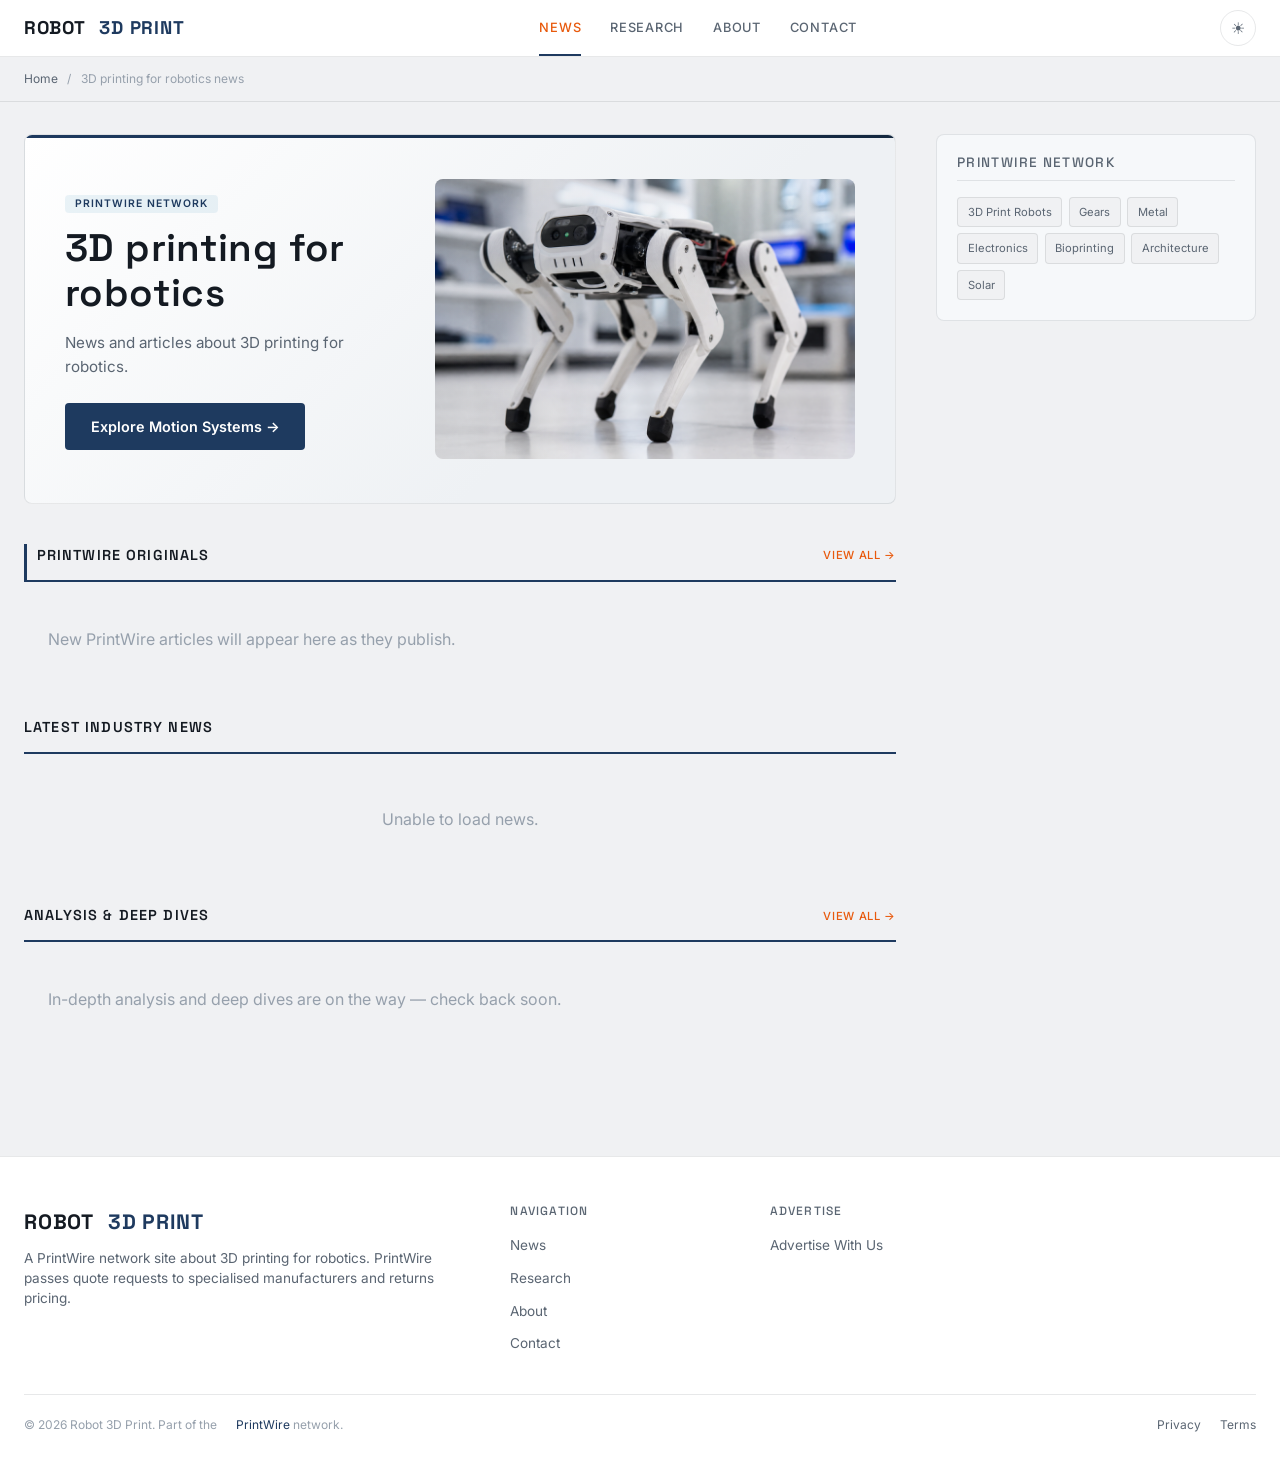
<file: static/index.html>
<!DOCTYPE html>
<html lang="en">
<head>
  <meta charset="UTF-8">
  <meta name="viewport" content="width=device-width, initial-scale=1.0">
  <meta name="description" content="Robot 3D Print is a PrintWire network site about 3D printing for robotics. PrintWire passes quote requests to specialised manufacturers and returns pricing. PrintWire does not manufacture parts itself.">
  <title>Robot 3D Print | 3D printing for robotics</title>
  <link rel="preconnect" href="https://fonts.googleapis.com">
  <link rel="preconnect" href="https://fonts.gstatic.com" crossorigin>
  <link href="https://fonts.googleapis.com/css2?family=Space+Grotesk:wght@500;600;700&family=Inter:wght@400;500;600&display=swap" rel="stylesheet">
  <link rel="stylesheet" href="css/editorial.css">
  <link rel="icon" type="image/svg+xml" href="/favicon.svg">
  <meta property="og:type" content="website">
  <meta property="og:title" content="Robot 3D Print | 3D printing for robotics">
  <meta property="og:description" content="Robot 3D Print is a PrintWire network site about 3D printing for robotics. PrintWire passes quote requests to specialised manufacturers and returns pricing. PrintWire does not manufacture parts itself.">
  <meta property="og:image" content="https://robot3dprint.com/images/01_hero_quadruped_walking.png">
  <meta property="og:url" content="https://robot3dprint.com/">
  <meta name="twitter:card" content="summary_large_image">
  <meta name="twitter:image" content="https://robot3dprint.com/images/01_hero_quadruped_walking.png">
</head>
<body>

<header class="ed-header">
  <div class="ed-header-inner">
    <a href="index.html" class="ed-logo">
      ROBOT&nbsp;<span class="ed-logo-accent">3D&nbsp;PRINT</span>
    </a>
    <button class="ed-nav-toggle" aria-label="Menu" onclick="document.querySelector('.ed-nav').classList.toggle('open')">&#9776;</button>
    <nav class="ed-nav">
      <a href="index.html" class="active">News</a>
      <a href="/articles/">Research</a>
      <a href="about.html">About</a>
      <a href="contact.html">Contact</a>
    </nav>
    <button class="ed-theme-toggle" id="themeToggle" aria-label="Toggle light/dark mode" title="Toggle light/dark mode">&#9790;</button>
  </div>
</header>

<div class="ed-breadcrumbs">
  <a href="index.html">Home</a> <span>/</span> 3D printing for robotics news
</div>

<div class="ed-layout">
  <div class="ed-main">

    <article class="ed-hero-split">
      <div class="ed-hero-split-text">
        <span class="ed-badge">PrintWire network</span>
        <h1>3D printing for robotics</h1>
        <p class="ed-hero-excerpt">News and articles about 3D printing for robotics.</p>
        <a href="/articles/" class="ed-hero-cta">Explore Motion Systems &rarr;</a>
      </div>
      <div class="ed-hero-visual">
        <img src="images/01_hero_quadruped_walking.png" alt="3D printing for robotics">
      </div>
    </article>


    <div class="ed-section-label" style="border-left:3px solid var(--accent);padding-left:0.6rem;">
      PrintWire Originals
      <a href="/articles/">View All &rarr;</a>
    </div>
    <div class="ed-card-grid" id="pwOriginals">
      <div style="grid-column:1/-1;text-align:center;padding:2rem;color:var(--text-faint);">Loading PrintWire articles…</div>
    </div>

    <div class="ed-section-label">
      Latest Industry News
      
    </div>
    <div class="ed-card-grid" id="newsGrid">
      <div style="grid-column: 1/-1; text-align:center; padding:2rem; color:var(--text-faint);">Loading latest news…</div>
    </div>

    <div class="ed-section-label">
      Analysis &amp; Deep Dives
      <a href="/articles/">View All &rarr;</a>
    </div>
    <div class="ed-list" id="pwDeepDives">
      <div style="padding:1.5rem;color:var(--text-faint);">Loading analysis…</div>
    </div>



  </div>

  <aside class="ed-sidebar">





    <div class="ed-sidebar-block">
      <h4>PrintWire Network</h4>
      <div class="ed-network-links">
        <a href="https://3dprintrobots.com">3D Print Robots</a>
        <a href="https://3dprintgears.com">Gears</a>
        <a href="https://dmls3d.com">Metal</a>
        <a href="https://3dprintcircuitry.com">Electronics</a>
        <a href="https://3dprinttissue.com">Bioprinting</a>
        <a href="https://3dprintarchitecture.com">Architecture</a>
        <a href="https://3dprintsolar.com">Solar</a>
      </div>
    </div>


  </aside>
</div>

<footer class="ed-footer">
  <div class="ed-footer-inner">
    <div class="ed-footer-brand">
      <div class="ed-logo" style="font-size:1.3rem; margin-bottom: 0.5rem;">ROBOT&nbsp;<span class="ed-logo-accent">3D&nbsp;PRINT</span></div>
      <p>A PrintWire network site about 3D printing for robotics. PrintWire passes quote requests to specialised manufacturers and returns pricing.</p>
    </div>
    <div>
      <h4>Navigation</h4>
      <ul>
        <li><a href="index.html">News</a></li>
        <li><a href="/articles/">Research</a></li>
        <li><a href="about.html">About</a></li>
        <li><a href="contact.html">Contact</a></li>
      </ul>
    </div>
    <div>
      <h4>Advertise</h4>
      <ul>
        <li><a href="advertise.html">Advertise With Us</a></li>
      </ul>
    </div>
    
  </div>
  <div class="ed-footer-bottom">
    <span>&copy; 2026 Robot 3D Print. Part of the <a href="https://3dprint.space" style="color:var(--accent);">PrintWire</a> network.</span>
    <span>
      <a href="/privacy.html">Privacy</a>
      <a href="/terms.html">Terms</a>
    </span>
  </div>
</footer>

<script>
document.querySelector('.ed-nav-toggle')?.addEventListener('click', () => {
  document.querySelector('.ed-nav').classList.toggle('open');
});

(function() {
  const btn = document.getElementById('themeToggle');
  const root = document.documentElement;
  function setTheme(theme) {
    root.setAttribute('data-theme', theme);
    localStorage.setItem('ed-theme', theme);
    btn.innerHTML = theme === 'dark' ? '&#9790;' : '&#9728;';
    btn.title = theme === 'dark' ? 'Switch to light mode' : 'Switch to dark mode';
  }
  const saved = localStorage.getItem('ed-theme');
  setTheme(saved || 'light');
  btn.addEventListener('click', () => {
    const current = root.getAttribute('data-theme') || 'light';
    setTheme(current === 'dark' ? 'light' : 'dark');
  });
})();

(function() {
  var grid = document.getElementById('newsGrid');
  var orig = document.getElementById('pwOriginals');

  var feeds = [
    { url: 'https://news.google.com/rss/search?q=cobot+3D+printing+additive+manufacturing&hl=en-US&gl=US&ceid=US:en', name: 'Google News' },
    { url: 'https://news.google.com/rss/search?q=3D+printed+actuator+harmonic+drive&hl=en-US&gl=US&ceid=US:en', name: 'Google News' },
    { url: 'https://news.google.com/rss/search?q=robot+joint+end+effector+3D+printing&hl=en-US&gl=US&ceid=US:en', name: 'Google News' },
    { url: 'https://3dprintingindustry.com/feed/', name: '3DPI' }
  ];

    function bestImg(item){
    var raw = '';
    var html = item.content || item.description || '';
    var m = html.match(/<img[^>]+src=["']([^"'>]+)["']/i);
    if (m) raw = m[1];
    if (!raw) raw = (item.enclosure && item.enclosure.link) || item.thumbnail || '';
    if (!raw) return '';
    var full = raw.replace(/-\d{2,4}x\d{2,4}(?=\.(jpg|jpeg|png|webp|gif)(\?|$))/i, '');
    return 'https://wsrv.nl/?url=' + encodeURIComponent(full) + '&w=800&h=534&fit=cover&a=attention&output=jpg&q=82';
  }
  var api = 'https://api.rss2json.com/v1/api.json?rss_url=';
  var rss = [];
  var localArts = [];
  var loaded = 0;
  var total = feeds.length;
  var fallbackImgs = ['images/ro01_cobot.png','images/ro02_actuator.png','images/ro03_harmonic.png','images/ro04_linkage.png','images/ro05_end_effector.png','images/ro06_encoder.png','images/ro07_flex_joint.png','images/ro08_base_ring.png','images/ro09_tool_changer.png'];

  function stripHtml(html) {
    var d = document.createElement('div'); d.innerHTML = html;
    return d.textContent || '';
  }
  function esc(s) {
    var d = document.createElement('div'); d.appendChild(document.createTextNode(s));
    return d.innerHTML;
  }
  function card(a, i) {
    var img = a.img || fallbackImgs[i % fallbackImgs.length];
    var fb = fallbackImgs[(i+1) % fallbackImgs.length];
    var open = a.local
      ? 'onclick="location.href=\'' + esc(a.link) + '\'"'
      : 'onclick="window.open(\'' + esc(a.link) + '\',\'_blank\',\'noopener\')"';
    var linkAttrs = a.local ? 'href="' + esc(a.link) + '"'
      : 'href="' + esc(a.link) + '" target="_blank" rel="noopener"';
    var badge = a.local
      ? '<span class="ed-badge" style="background:var(--accent);color:#fff;">' + esc(a.source) + '</span>'
      : '<span class="ed-badge">' + esc(a.source) + '</span>';
    return '<article class="ed-card" style="cursor:pointer" ' + open + '>' +
      '<img class="ed-card-img" src="' + esc(img) + '" alt="" loading="lazy" onerror="this.onerror=null;this.src=\'' + fb + '\'">' +
      '<div class="ed-card-body">' + badge +
        '<div class="ed-card-meta">' + esc(a.dateStr || '') + '</div>' +
        '<h3><a ' + linkAttrs + ' onclick="event.stopPropagation()">' + esc(a.title) + '</a></h3>' +
        '<p class="ed-card-excerpt">' + esc(a.desc) + '</p>' +
      '</div></article>';
  }

  var localReady = fetch('network.json', { cache: 'no-store' })
    .then(function(r){ return r.ok ? r.json() : []; })
    .then(function(items){
      (items || []).forEach(function(it, i){
        localArts.push({ title: it.title, link: it.url, desc: it.summary || '',
          date: it.iso, dateStr: it.date, source: (it.origin || 'PrintWire'), local: true,
          img: it.img || fallbackImgs[i % fallbackImgs.length] });
      });
      if (orig) {
        orig.innerHTML = localArts.length
          ? localArts.slice(0, 6).map(card).join('')
          : '<div style="grid-column:1/-1;padding:1.5rem;color:var(--text-faint);">New PrintWire articles will appear here as they publish.</div>';
      }
    })
    .catch(function(){ if (orig) orig.innerHTML = ''; });

  var timeout = setTimeout(finish, 8000);
  feeds.forEach(function(feed) {
    fetch(api + encodeURIComponent(feed.url))
      .then(function(r){ return r.json(); })
      .then(function(data){
        if (data.status === 'ok' && data.items) {
          data.items.forEach(function(item){
            rss.push({ title: item.title, link: item.link,
              desc: stripHtml(item.description).substring(0,140) + '…',
              date: item.pubDate, source: feed.name, local: false,
              img: bestImg(item) });
          });
        }
      })
      .catch(function(){})
      .then(function(){ loaded++; if (loaded === total) { clearTimeout(timeout); finish(); } });
  });

  var done = false;
  function finish(){ if (done) return; done = true; localReady.then(render); }
  function render(){
    if (!grid) return;
    var merged = localArts.concat(rss);
    merged.forEach(function(a){ if (!a.dateStr && a.date) a.dateStr = new Date(a.date).toLocaleDateString('en-US',{year:'numeric',month:'short',day:'numeric'}); });
    merged.sort(function(a,b){ return new Date(b.date) - new Date(a.date); });
    var top = merged.slice(0, 8);
    grid.innerHTML = top.length
      ? top.map(card).join('')
      : '<div style="grid-column:1/-1;text-align:center;padding:2rem;color:var(--text-faint);">Unable to load news.</div>';
  }
})();

// -- Analysis & Deep Dives: PrintWire catalog in list format --
(function(){
  var box = document.getElementById('pwDeepDives');
  if (!box) return;
  function esc(s){var d=document.createElement('div');d.appendChild(document.createTextNode(s==null?'':s));return d.innerHTML;}
  var empty = '<div style="padding:1.5rem;color:var(--text-faint);">In-depth analysis and deep dives are on the way — check back soon.</div>';
  fetch('network.json',{cache:'no-store'})
    .then(function(r){ return r.ok ? r.json() : []; })
    .then(function(items){
      items = (items || []).slice();
      items.sort(function(a,b){ return (b.iso||'').localeCompare(a.iso||''); });
      if (!items.length){ box.innerHTML = empty; return; }
      box.innerHTML = items.slice(0,8).map(function(a){
        var img = a.img ? '<img src="'+esc(a.img)+'" alt="" loading="lazy">' : '';
        var meta = esc(a.date||'') + (a.origin ? ' · '+esc(a.origin) : '');
        return '<article class="ed-list-item">'+img+'<div>'+
          '<div class="ed-card-meta">'+meta+'</div>'+
          '<h3><a href="'+esc(a.url)+'">'+esc(a.title)+'</a></h3>'+
          '<p class="ed-card-excerpt">'+esc(a.summary||'')+'</p>'+
          '</div></article>';
      }).join('');
    })
    .catch(function(){ box.innerHTML = empty; });
})();
</script>
</body>
</html>
</file>
<file: static/css/editorial.css>
/* ============================================
   3dprintmetal.com — Editorial Layout
   Inspired by 3dnatives.com, modernized
   ============================================ */

/* ── Shared Tokens ───────────────────────────── */
:root {
  --accent: #00a8cc;
  --accent-dark: #008fad;
  --accent-dim: rgba(0,168,204,0.12);
  --red: #e53e3e;
  --radius: 8px;
  --radius-sm: 4px;
  --font-display: 'Oswald', sans-serif;
  --font-body: 'Inter', sans-serif;
  --transition: 0.25s cubic-bezier(0.4,0,0.2,1);
}

/* ── Dark Mode (default) ─────────────────────── */
:root, [data-theme="dark"] {
  --bg: #08090f;
  --bg-surface: #0e1019;
  --bg-card: #141620;
  --bg-card-hover: #1a1d2e;
  --bg-sidebar: #0f1118;
  --text: #e2e4e8;
  --text-dim: #8a8f9d;
  --text-faint: #555a68;
  --heading: #ffffff;
  --border: rgba(255,255,255,0.06);
  --border-accent: rgba(0,168,204,0.2);
  --shadow: 0 1px 3px rgba(0,0,0,0.4);
  --shadow-hover: 0 8px 24px rgba(0,0,0,0.5);
  --header-bg: rgba(8,9,15,0.92);
  --badge-bg: rgba(0,168,204,0.12);
  --input-bg: #0a0b12;
}

/* ── Light Mode ──────────────────────────────── */
[data-theme="light"] {
  --accent: #0077a8;
  --accent-dark: #005f85;
  --accent-dim: rgba(0,119,168,0.08);
  --bg: #f5f6f8;
  --bg-surface: #ffffff;
  --bg-card: #ffffff;
  --bg-card-hover: #f0f1f3;
  --bg-sidebar: #fafbfc;
  --text: #2d3748;
  --text-dim: #5a6577;
  --text-faint: #8e96a4;
  --heading: #1a202c;
  --border: rgba(0,0,0,0.08);
  --border-accent: rgba(0,119,168,0.2);
  --shadow: 0 1px 3px rgba(0,0,0,0.06);
  --shadow-hover: 0 8px 24px rgba(0,0,0,0.1);
  --header-bg: rgba(255,255,255,0.95);
  --badge-bg: rgba(0,119,168,0.08);
  --input-bg: #f0f1f3;
}

/* System preference when no manual choice */
@media (prefers-color-scheme: light) {
  :root:not([data-theme]) {
    --accent: #0077a8;
    --accent-dark: #005f85;
    --accent-dim: rgba(0,119,168,0.08);
    --bg: #f5f6f8;
    --bg-surface: #ffffff;
    --bg-card: #ffffff;
    --bg-card-hover: #f0f1f3;
    --bg-sidebar: #fafbfc;
    --text: #2d3748;
    --text-dim: #5a6577;
    --text-faint: #8e96a4;
    --heading: #1a202c;
    --border: rgba(0,0,0,0.08);
    --border-accent: rgba(0,119,168,0.2);
    --shadow: 0 1px 3px rgba(0,0,0,0.06);
    --shadow-hover: 0 8px 24px rgba(0,0,0,0.1);
    --header-bg: rgba(255,255,255,0.95);
    --badge-bg: rgba(0,119,168,0.08);
    --input-bg: #f0f1f3;
  }
}

/* ── Reset ───────────────────────────────────── */
*,*::before,*::after { margin:0;padding:0;box-sizing:border-box; }
html { scroll-behavior:smooth; font-size:16px; }
body {
  font-family: var(--font-body);
  color: var(--text);
  background: var(--input-bg);
  line-height: 1.65;
  -webkit-font-smoothing: antialiased;
  overflow-x: hidden;
}
a { color: inherit; text-decoration: none; }
img { max-width: 100%; display: block; }

/* ── Typography ──────────────────────────────── */
h1,h2,h3,h4 { font-family: var(--font-display); font-weight: 600; line-height: 1.15; color: var(--heading); }
h1 { font-size: clamp(2rem, 5vw, 3rem); letter-spacing: 0.01em; }
h2 { font-size: clamp(1.5rem, 3.5vw, 2.2rem); }
h3 { font-size: clamp(1.1rem, 2vw, 1.4rem); }
h4 { font-size: 0.85rem; text-transform: uppercase; letter-spacing: 0.1em; color: var(--text-dim); font-weight: 500; }

/* ── Header ──────────────────────────────────── */
.ed-header {
  position: sticky; top: 0; z-index: 100;
  background: var(--header-bg);
  backdrop-filter: blur(16px);
  border-bottom: 1px solid var(--border);
}
.ed-header-inner {
  max-width: 1280px;
  margin: 0 auto;
  display: flex;
  align-items: center;
  justify-content: space-between;
  padding: 0 1.5rem;
  height: 56px;
}
.ed-logo {
  font-family: var(--font-display);
  font-size: 1.15rem;
  font-weight: 700;
  color: var(--heading);
  letter-spacing: 0.04em;
  display: flex; align-items: center; gap: 0.5rem;
}
.ed-logo-accent { color: var(--accent); }
.ed-nav { display: flex; gap: 0; align-items: center; }
.ed-nav a {
  padding: 0 0.9rem;
  font-size: 0.8rem;
  font-weight: 500;
  color: var(--text-dim);
  text-transform: uppercase;
  letter-spacing: 0.06em;
  transition: color var(--transition);
  line-height: 56px;
  position: relative;
}
.ed-nav a:hover, .ed-nav a.active { color: var(--heading); }
.ed-nav a.active::after {
  content: ''; position: absolute; bottom: 0; left: 0.9rem; right: 0.9rem;
  height: 2px; background: var(--accent);
}
.ed-nav-toggle {
  display: none; background: none; border: none; color: var(--text);
  font-size: 1.5rem; cursor: pointer; padding: 0.5rem;
}

/* Theme toggle */
.ed-theme-toggle {
  background: none; border: 1px solid var(--border);
  color: var(--text-dim); cursor: pointer;
  width: 36px; height: 36px;
  border-radius: 50%;
  display: flex; align-items: center; justify-content: center;
  font-size: 1rem;
  transition: all var(--transition);
  margin-left: 0.5rem;
  flex-shrink: 0;
}
.ed-theme-toggle:hover { border-color: var(--accent); color: var(--accent); }

/* ── Breadcrumbs ─────────────────────────────── */
.ed-breadcrumbs {
  max-width: 1280px; margin: 0 auto;
  padding: 0.75rem 1.5rem;
  font-size: 0.75rem;
  color: var(--text-faint);
  border-bottom: 1px solid var(--border);
}
.ed-breadcrumbs a { color: var(--text-dim); transition: color var(--transition); }
.ed-breadcrumbs a:hover { color: var(--accent); }
.ed-breadcrumbs span { margin: 0 0.4rem; }

/* ── Layout ──────────────────────────────────── */
.ed-layout {
  max-width: 1280px;
  margin: 0 auto;
  display: grid;
  grid-template-columns: 1fr 320px;
  gap: 2.5rem;
  padding: 2rem 1.5rem;
  align-items: start;
}
.ed-main { min-width: 0; }
.ed-sidebar { position: sticky; top: 72px; }

/* ── Hero / Featured Story ───────────────────── */
.ed-hero {
  margin-bottom: 2.5rem;
  position: relative;
  border-radius: var(--radius);
  overflow: hidden;
  background: var(--bg-card);
}
.ed-hero img {
  width: 100%;
  aspect-ratio: 16/8;
  object-fit: cover;
  display: block;
}
.ed-hero-overlay {
  position: absolute; inset: 0;
  background: linear-gradient(0deg, rgba(8,9,15,0.95) 0%, rgba(8,9,15,0.3) 50%, transparent 100%);
}
[data-theme="light"] .ed-hero-overlay {
  background: linear-gradient(0deg, rgba(245,246,248,0.97) 0%, rgba(245,246,248,0.4) 50%, transparent 100%);
}
.ed-hero-content {
  position: absolute;
  bottom: 0; left: 0; right: 0;
  padding: 2rem 2.5rem;
}
.ed-hero .ed-badge { margin-bottom: 0.75rem; }
.ed-hero h1 { margin-bottom: 0.5rem; }
.ed-hero h1 a { color: var(--heading); transition: color var(--transition); }
.ed-hero h1 a:hover { color: var(--accent); }
.ed-hero-meta {
  font-size: 0.8rem;
  color: var(--text-dim);
  display: flex; gap: 1rem; align-items: center;
}
.ed-hero-excerpt {
  margin-top: 0.75rem;
  font-size: 0.95rem;
  color: var(--text-dim);
  line-height: 1.6;
  max-width: 600px;
}

/* ── Badge / Tag ─────────────────────────────── */
.ed-badge {
  display: inline-block;
  font-size: 0.65rem;
  font-weight: 600;
  text-transform: uppercase;
  letter-spacing: 0.1em;
  padding: 0.25rem 0.6rem;
  border-radius: var(--radius-sm);
  background: var(--badge-bg);
  color: var(--accent);
  line-height: 1;
}
.ed-badge.red { background: rgba(255,68,68,0.12); color: var(--red); }

/* ── Section Label ───────────────────────────── */
.ed-section-label {
  font-family: var(--font-display);
  font-size: 0.9rem;
  font-weight: 600;
  text-transform: uppercase;
  letter-spacing: 0.08em;
  color: var(--heading);
  margin-bottom: 1.25rem;
  padding-bottom: 0.75rem;
  border-bottom: 2px solid var(--accent);
  display: flex;
  align-items: center;
  justify-content: space-between;
}
.ed-section-label a {
  font-family: var(--font-body);
  font-size: 0.7rem;
  font-weight: 500;
  color: var(--accent);
  text-transform: uppercase;
  letter-spacing: 0.06em;
}

/* ── Article Cards ───────────────────────────── */
.ed-card-grid {
  display: grid;
  grid-template-columns: repeat(2, 1fr);
  gap: 1.5rem;
  margin-bottom: 2.5rem;
}
.ed-card {
  background: var(--bg-card);
  border-radius: var(--radius);
  overflow: hidden;
  border: 1px solid var(--border);
  transition: transform var(--transition), box-shadow var(--transition), border-color var(--transition);
}
.ed-card:hover {
  transform: translateY(-2px);
  box-shadow: var(--shadow-hover);
  border-color: var(--border-accent);
}
.ed-card-img {
  aspect-ratio: 16/10;
  object-fit: cover;
  width: 100%;
}
.ed-card-body { padding: 1.25rem; }
.ed-card-body .ed-badge { margin-bottom: 0.65rem; }
.ed-card-body h3 { margin-bottom: 0.5rem; }
.ed-card-body h3 a { color: var(--heading); transition: color var(--transition); }
.ed-card-body h3 a:hover { color: var(--accent); }
.ed-card-meta {
  font-size: 0.75rem;
  color: var(--text-faint);
  margin-bottom: 0.5rem;
}
.ed-card-excerpt {
  font-size: 0.85rem;
  color: var(--text-dim);
  line-height: 1.55;
  display: -webkit-box;
  -webkit-line-clamp: 3;
  -webkit-box-orient: vertical;
  overflow: hidden;
}

/* ── Article List (compact) ──────────────────── */
.ed-list { display: flex; flex-direction: column; gap: 1.25rem; margin-bottom: 2.5rem; }
.ed-list-item {
  display: grid;
  grid-template-columns: 200px 1fr;
  gap: 1rem;
  padding-bottom: 1.25rem;
  border-bottom: 1px solid var(--border);
  align-items: start;
}
.ed-list-item:last-child { border-bottom: none; padding-bottom: 0; }
.ed-list-item img {
  aspect-ratio: 16/10;
  object-fit: cover;
  border-radius: var(--radius-sm);
  width: 100%;
}
.ed-list-item h3 { font-size: 1.05rem; margin-bottom: 0.35rem; }
.ed-list-item h3 a { color: var(--heading); transition: color var(--transition); }
.ed-list-item h3 a:hover { color: var(--accent); }

/* ── Sidebar ─────────────────────────────────── */
.ed-sidebar-block {
  background: var(--bg-sidebar);
  border: 1px solid var(--border);
  border-radius: var(--radius);
  padding: 1.25rem;
  margin-bottom: 1.5rem;
}
.ed-sidebar-block h4 {
  margin-bottom: 1rem;
  padding-bottom: 0.6rem;
  border-bottom: 1px solid var(--border);
}

/* Newsletter widget */
.ed-newsletter p { font-size: 0.85rem; color: var(--text-dim); margin-bottom: 1rem; line-height: 1.5; }
.ed-newsletter input[type="email"] {
  width: 100%;
  padding: 0.65rem 0.85rem;
  background: var(--input-bg);
  border: 1px solid var(--border);
  border-radius: var(--radius-sm);
  color: var(--text);
  font-size: 0.85rem;
  margin-bottom: 0.5rem;
  transition: border-color var(--transition);
}
.ed-newsletter input[type="email"]:focus { outline: none; border-color: var(--accent); }
.ed-newsletter button {
  width: 100%;
  padding: 0.65rem;
  background: var(--accent);
  border: none;
  border-radius: var(--radius-sm);
  color: #000;
  font-weight: 600;
  font-size: 0.8rem;
  cursor: pointer;
  transition: background var(--transition);
}
.ed-newsletter button:hover { background: var(--accent-dark); }

/* Popular posts widget */
.ed-popular-item {
  display: flex;
  gap: 0.75rem;
  padding: 0.65rem 0;
  border-bottom: 1px solid var(--border);
  align-items: start;
}
.ed-popular-item:last-child { border-bottom: none; }
.ed-popular-num {
  font-family: var(--font-display);
  font-size: 1.5rem;
  font-weight: 700;
  color: var(--accent-dim);
  line-height: 1;
  min-width: 1.8rem;
  color: rgba(0,217,255,0.3);
}
.ed-popular-item h3 { font-size: 0.85rem; font-weight: 500; line-height: 1.35; }
.ed-popular-item h3 a { color: var(--text); }
.ed-popular-item h3 a:hover { color: var(--accent); }
.ed-popular-meta { font-size: 0.7rem; color: var(--text-faint); margin-top: 0.2rem; }

/* Network links widget */
.ed-network-links { display: flex; flex-wrap: wrap; gap: 0.4rem; }
.ed-network-links a {
  font-size: 0.7rem;
  padding: 0.3rem 0.6rem;
  background: var(--input-bg);
  border: 1px solid var(--border);
  border-radius: var(--radius-sm);
  color: var(--text-dim);
  transition: all var(--transition);
}
.ed-network-links a:hover { border-color: var(--accent); color: var(--accent); }

/* ── Load More ───────────────────────────────── */
.ed-load-more {
  text-align: center;
  margin: 2rem 0;
}
.ed-load-more button {
  padding: 0.75rem 2.5rem;
  background: transparent;
  border: 1px solid var(--border);
  border-radius: var(--radius-sm);
  color: var(--text-dim);
  font-size: 0.8rem;
  font-weight: 500;
  cursor: pointer;
  letter-spacing: 0.04em;
  transition: all var(--transition);
}
.ed-load-more button:hover {
  border-color: var(--accent);
  color: var(--accent);
}

/* ── Stats Bar ───────────────────────────────── */
.ed-stats {
  display: grid;
  grid-template-columns: repeat(4, 1fr);
  gap: 1px;
  background: var(--border);
  border: 1px solid var(--border);
  border-radius: var(--radius);
  overflow: hidden;
  margin-bottom: 2.5rem;
}
.ed-stat {
  background: var(--bg-card);
  padding: 1.25rem;
  text-align: center;
}
.ed-stat-value {
  font-family: var(--font-display);
  font-size: 1.5rem;
  font-weight: 600;
  color: var(--accent);
}
.ed-stat-label {
  font-size: 0.7rem;
  text-transform: uppercase;
  letter-spacing: 0.08em;
  color: var(--text-faint);
  margin-top: 0.25rem;
}

/* ── Page Hero (inner pages) ─────────────────── */
.ed-page-hero {
  position: relative;
  border-radius: var(--radius);
  overflow: hidden;
  margin-bottom: 2.5rem;
  background: var(--bg-card);
}
.ed-page-hero img {
  width: 100%; aspect-ratio: 16/6; object-fit: cover;
}
.ed-page-hero-overlay {
  position: absolute; inset: 0;
  background: linear-gradient(0deg, rgba(8,9,15,0.9) 0%, rgba(8,9,15,0.4) 60%, transparent 100%);
}
[data-theme="light"] .ed-page-hero-overlay {
  background: linear-gradient(0deg, rgba(245,246,248,0.95) 0%, rgba(245,246,248,0.5) 60%, transparent 100%);
}
.ed-page-hero-content {
  position: absolute; bottom: 0; left: 0; right: 0;
  padding: 2rem 2.5rem;
}
.ed-page-hero h1 { margin-bottom: 0.5rem; }
.ed-page-hero p { color: var(--text-dim); font-size: 1rem; max-width: 600px; }

/* ── Content Sections ────────────────────────── */
.ed-content { max-width: 1280px; margin: 0 auto; padding: 0 1.5rem; }
.ed-content-narrow { max-width: 860px; margin: 0 auto; padding: 0 1.5rem; }
.ed-section { margin-bottom: 3rem; }
.ed-section p { color: var(--text-dim); line-height: 1.75; margin-bottom: 1rem; font-size: 0.95rem; }
.ed-section p:last-child { margin-bottom: 0; }

/* Two-column content block */
.ed-two-col {
  display: grid;
  grid-template-columns: 1fr 1fr;
  gap: 2.5rem;
  align-items: start;
  margin-bottom: 2.5rem;
}
.ed-two-col img { border-radius: var(--radius); width: 100%; }

/* Content cards (mission, values, etc.) */
.ed-content-card {
  background: var(--bg-card);
  border: 1px solid var(--border);
  border-radius: var(--radius);
  padding: 1.75rem;
  transition: border-color var(--transition);
}
.ed-content-card:hover { border-color: var(--border-accent); }
.ed-content-card h3 { margin-bottom: 0.75rem; font-size: 1.15rem; }
.ed-content-card p { margin-bottom: 0; }
.ed-content-card .ed-icon {
  font-size: 1.5rem; margin-bottom: 0.75rem; display: block;
}
.ed-grid-2 { display: grid; grid-template-columns: 1fr 1fr; gap: 1.5rem; margin-bottom: 2.5rem; }
.ed-grid-3 { display: grid; grid-template-columns: repeat(3, 1fr); gap: 1.5rem; margin-bottom: 2.5rem; }
.ed-grid-4 { display: grid; grid-template-columns: repeat(4, 1fr); gap: 1.25rem; margin-bottom: 2.5rem; }

/* Service detail cards */
.ed-service-detail {
  display: grid;
  grid-template-columns: 280px 1fr;
  gap: 1.5rem;
  background: var(--bg-card);
  border: 1px solid var(--border);
  border-radius: var(--radius);
  overflow: hidden;
  margin-bottom: 1.25rem;
  transition: border-color var(--transition);
}
.ed-service-detail:hover { border-color: var(--border-accent); }
.ed-service-detail img { width: 100%; height: 100%; object-fit: cover; }
.ed-service-detail-body { padding: 1.5rem 1.5rem 1.5rem 0; }
.ed-service-detail-body h3 { margin-bottom: 0.5rem; }

/* Timeline */
.ed-timeline { position: relative; padding-left: 2.5rem; margin-bottom: 2.5rem; }
.ed-timeline::before {
  content: ''; position: absolute; left: 0.75rem; top: 0; bottom: 0;
  width: 2px; background: var(--border);
}
.ed-timeline-step {
  position: relative; margin-bottom: 2rem; padding-bottom: 0;
}
.ed-timeline-step:last-child { margin-bottom: 0; }
.ed-timeline-num {
  position: absolute; left: -2.5rem; top: 0;
  width: 1.5rem; height: 1.5rem;
  background: var(--accent);
  color: #000;
  border-radius: 50%;
  font-size: 0.7rem;
  font-weight: 700;
  display: flex; align-items: center; justify-content: center;
}
.ed-timeline-step h3 { font-size: 1.05rem; margin-bottom: 0.35rem; }

/* Forms */
.ed-form { max-width: 100%; }
.ed-form-group { margin-bottom: 1rem; }
.ed-form-group label {
  display: block; font-size: 0.8rem; font-weight: 500;
  color: var(--text-dim); margin-bottom: 0.35rem;
}
.ed-form-group .required { color: var(--red); }
.ed-form-group input, .ed-form-group textarea, .ed-form-group select {
  width: 100%;
  padding: 0.7rem 0.9rem;
  background: var(--input-bg);
  border: 1px solid var(--border);
  border-radius: var(--radius-sm);
  color: var(--text);
  font-family: var(--font-body);
  font-size: 0.9rem;
  transition: border-color var(--transition);
}
.ed-form-group input:focus, .ed-form-group textarea:focus, .ed-form-group select:focus {
  outline: none; border-color: var(--accent);
}
.ed-form-group textarea { resize: vertical; }
.ed-form-submit {
  padding: 0.75rem 2rem;
  background: var(--accent);
  border: none;
  border-radius: var(--radius-sm);
  color: #000;
  font-weight: 600;
  font-size: 0.9rem;
  cursor: pointer;
  transition: background var(--transition);
}
.ed-form-submit:hover { background: var(--accent-dark); }

/* CTA Banner */
.ed-cta-banner {
  background: var(--bg-card);
  border: 1px solid var(--border-accent);
  border-radius: var(--radius);
  padding: 2.5rem;
  text-align: center;
  margin-bottom: 2.5rem;
}
.ed-cta-banner h2 { margin-bottom: 0.5rem; }
.ed-cta-banner p { color: var(--text-dim); margin-bottom: 1.25rem; max-width: 500px; margin-left: auto; margin-right: auto; }
.ed-cta-banner a {
  display: inline-block;
  padding: 0.75rem 2rem;
  background: var(--accent);
  color: #000;
  font-weight: 600;
  border-radius: var(--radius-sm);
  transition: background var(--transition);
}
.ed-cta-banner a:hover { background: var(--accent-dark); }

/* Package cards (advertise) */
.ed-package {
  background: var(--bg-card);
  border: 1px solid var(--border);
  border-radius: var(--radius);
  padding: 1.75rem;
  transition: border-color var(--transition);
}
.ed-package:hover { border-color: var(--border-accent); }
.ed-package h3 { margin-bottom: 0.5rem; }
.ed-package .ed-price {
  font-family: var(--font-display);
  font-size: 1.8rem; font-weight: 600;
  color: var(--accent); margin-bottom: 1rem;
}
.ed-package .ed-price span { font-size: 0.9rem; color: var(--text-faint); }
.ed-package ul {
  list-style: none; padding: 0;
}
.ed-package li {
  font-size: 0.85rem; color: var(--text-dim);
  padding: 0.4rem 0;
  border-bottom: 1px solid var(--border);
  padding-left: 1.2rem;
  position: relative;
}
.ed-package li:last-child { border-bottom: none; }
.ed-package li::before {
  content: '\2713'; position: absolute; left: 0;
  color: var(--accent); font-size: 0.75rem;
}

/* Contact info cards */
.ed-info-card {
  display: flex; gap: 1rem; align-items: start;
  padding: 1rem;
  background: var(--bg-card);
  border: 1px solid var(--border);
  border-radius: var(--radius);
}
.ed-info-card .ed-icon { font-size: 1.5rem; flex-shrink: 0; }
.ed-info-card h4 { font-size: 0.8rem; margin-bottom: 0.25rem; }
.ed-info-card p { font-size: 0.85rem; color: var(--text-dim); margin: 0; }

/* Materials list */
.ed-materials-list { list-style: none; padding: 0; }
.ed-materials-list li {
  padding: 0.5rem 0;
  border-bottom: 1px solid var(--border);
  font-size: 0.9rem;
  color: var(--text-dim);
  padding-left: 1.2rem;
  position: relative;
}
.ed-materials-list li::before {
  content: ''; position: absolute; left: 0; top: 50%;
  width: 6px; height: 6px; border-radius: 50%;
  background: var(--accent); transform: translateY(-50%);
}

@media (max-width: 768px) {
  .ed-two-col { grid-template-columns: 1fr; }
  .ed-grid-2, .ed-grid-3, .ed-grid-4 { grid-template-columns: 1fr; }
  .ed-service-detail { grid-template-columns: 1fr; }
  .ed-service-detail img { aspect-ratio: 16/9; }
  .ed-service-detail-body { padding: 1.25rem; }
  .ed-page-hero-content { padding: 1.5rem; }
}

/* ── Footer ──────────────────────────────────── */
.ed-footer {
  background: var(--bg-surface);
  border-top: 1px solid var(--border);
  padding: 3rem 1.5rem 1.5rem;
  margin-top: 3rem;
}
.ed-footer-inner {
  max-width: 1280px;
  margin: 0 auto;
  display: grid;
  grid-template-columns: 2fr 1fr 1fr 1fr;
  gap: 2rem;
}
.ed-footer-brand p { font-size: 0.85rem; color: var(--text-dim); margin-top: 0.5rem; line-height: 1.5; }
.ed-footer h4 { font-size: 0.75rem; margin-bottom: 0.75rem; }
.ed-footer ul { list-style: none; }
.ed-footer li { margin-bottom: 0.4rem; }
.ed-footer li a { font-size: 0.85rem; color: var(--text-dim); transition: color var(--transition); }
.ed-footer li a:hover { color: var(--accent); }
.ed-footer-bottom {
  max-width: 1280px;
  margin: 2rem auto 0;
  padding-top: 1.25rem;
  border-top: 1px solid var(--border);
  font-size: 0.75rem;
  color: var(--text-faint);
  display: flex;
  justify-content: space-between;
  align-items: center;
}
.ed-footer-bottom a { color: var(--text-dim); margin-left: 1rem; }
.ed-footer-bottom a:hover { color: var(--accent); }

/* ── Responsive ──────────────────────────────── */
@media (max-width: 1024px) {
  .ed-layout { grid-template-columns: 1fr; }
  .ed-sidebar { position: static; }
}
@media (max-width: 768px) {
  .ed-card-grid { grid-template-columns: 1fr; }
  .ed-list-item { grid-template-columns: 140px 1fr; }
  .ed-hero-content { padding: 1.5rem; }
  .ed-hero h1 { font-size: 1.5rem; }
  .ed-footer-inner { grid-template-columns: 1fr 1fr; }
  .ed-stats { grid-template-columns: repeat(2, 1fr); }
  .ed-nav { display: none; }
  .ed-nav.open { display: flex; flex-direction: column; position: absolute; top: 56px; left: 0; right: 0; background: var(--bg); border-bottom: 1px solid var(--border); padding: 0.5rem 0; }
  .ed-nav.open a { line-height: 2.5; padding: 0 1.5rem; }
  .ed-nav-toggle { display: block; }
}
@media (max-width: 480px) {
  .ed-list-item { grid-template-columns: 1fr; }
  .ed-list-item img { aspect-ratio: 16/9; }
  .ed-footer-inner { grid-template-columns: 1fr; }
  .ed-hero-excerpt { display: none; }
}

/* ── Machined scheme (robots): light blueprint default + dark toggle, GRAPHITE-BLUE accent + ORANGE links ── */
:root { --font-display: 'Space Grotesk', sans-serif; --font-body: 'Inter', sans-serif; }
:root, [data-theme="light"] {
  --accent: #1E3A5F; --accent-dark: #14283F; --accent-dim: rgba(30,58,95,0.10); --link: #E8590C;
  --bg: #EEF1F4; --bg-surface: #FFFFFF; --bg-card: #FFFFFF; --bg-card-hover: #E4E9EF;
  --bg-sidebar: #F6F8FA; --text: #1B222B; --text-dim: #5A6572; --text-faint: #96A0AC;
  --heading: #141A22; --border: rgba(27,34,43,0.10); --border-accent: rgba(30,58,95,0.28);
}
[data-theme="dark"] {
  --accent: #6FA0D8; --accent-dark: #4E7FB8; --accent-dim: rgba(111,160,216,0.16); --link: #FF7A3C;
  --bg: #0F1620; --bg-surface: #17212E; --bg-card: #1A2532; --bg-card-hover: #223041;
  --bg-sidebar: #121A24; --text: #E6ECF3; --text-dim: #9DABBC; --text-faint: #61707F;
  --heading: #FFFFFF; --border: rgba(255,255,255,0.09); --border-accent: rgba(111,160,216,0.30);
}
@media (prefers-color-scheme: dark) { :root:not([data-theme]) {
  --accent: #6FA0D8; --accent-dark: #4E7FB8; --link: #FF7A3C; --bg: #0F1620; --bg-surface: #17212E;
  --bg-card: #1A2532; --text: #E6ECF3; --text-dim: #9DABBC; --heading: #FFFFFF; --border: rgba(255,255,255,0.09);
} }
/* dual accent: graphite-blue structure, orange links & mouse-over highlights */
.ed-section-label a,
.ed-breadcrumbs a:hover, .ed-hero h1 a:hover,
.ed-card-body h3 a:hover, .ed-list-item h3 a:hover, .ed-popular-item h3 a:hover,
.ed-footer li a:hover, .ed-footer-bottom a:hover { color: var(--link) !important; }
.ed-nav a:hover, .ed-nav a.active { color: var(--link) !important; }
.ed-network-links a:hover, .ed-theme-toggle:hover { border-color: var(--link) !important; color: var(--link) !important; }

/* variant: two-column split hero */
.ed-hero-split {
  display: grid;
  grid-template-columns: 1fr 420px;
  gap: 2.5rem;
  align-items: center;
  background: linear-gradient(135deg, var(--bg-card) 0%, var(--bg) 65%);
  border: 1px solid var(--border);
  border-radius: var(--radius);
  padding: 2.75rem 2.5rem;
  margin-bottom: 2.5rem;
  position: relative;
  overflow: hidden;
}
.ed-hero-split::before {
  content: ''; position: absolute; top: 0; left: 0; right: 0; height: 3px;
  background: linear-gradient(90deg, var(--accent), var(--accent-dark));
}
.ed-hero-split h1 { font-size: 2.4rem; line-height: 1.15; margin: 0.75rem 0 0.5rem; }
.ed-hero-split .ed-hero-excerpt { max-width: none; margin-top: 1rem; }
.ed-hero-cta {
  display: inline-block; margin-top: 1.5rem;
  padding: 0.7rem 1.6rem; border-radius: var(--radius-sm);
  background: var(--accent); color: #fff; font-weight: 600; font-size: 0.9rem;
  transition: transform var(--transition), box-shadow var(--transition);
}
.ed-hero-cta:hover { transform: translateY(-2px); box-shadow: 0 6px 20px var(--accent-dim); }
.ed-hero-visual {
  position: relative; border-radius: var(--radius); overflow: hidden; aspect-ratio: 3/2;
}
.ed-hero-visual img { width: 100%; height: 100%; object-fit: cover; display: block; }
.ed-hero-visual::after {
  content: ''; position: absolute; inset: 0;
  background: linear-gradient(135deg, var(--accent-dim) 0%, transparent 60%);
}
@media (max-width: 768px) {
  .ed-hero-split { grid-template-columns: 1fr; padding: 1.75rem 1.5rem; }
  .ed-hero-split h1 { font-size: 1.7rem; }
  .ed-hero-visual { order: -1; }
}
</file>
